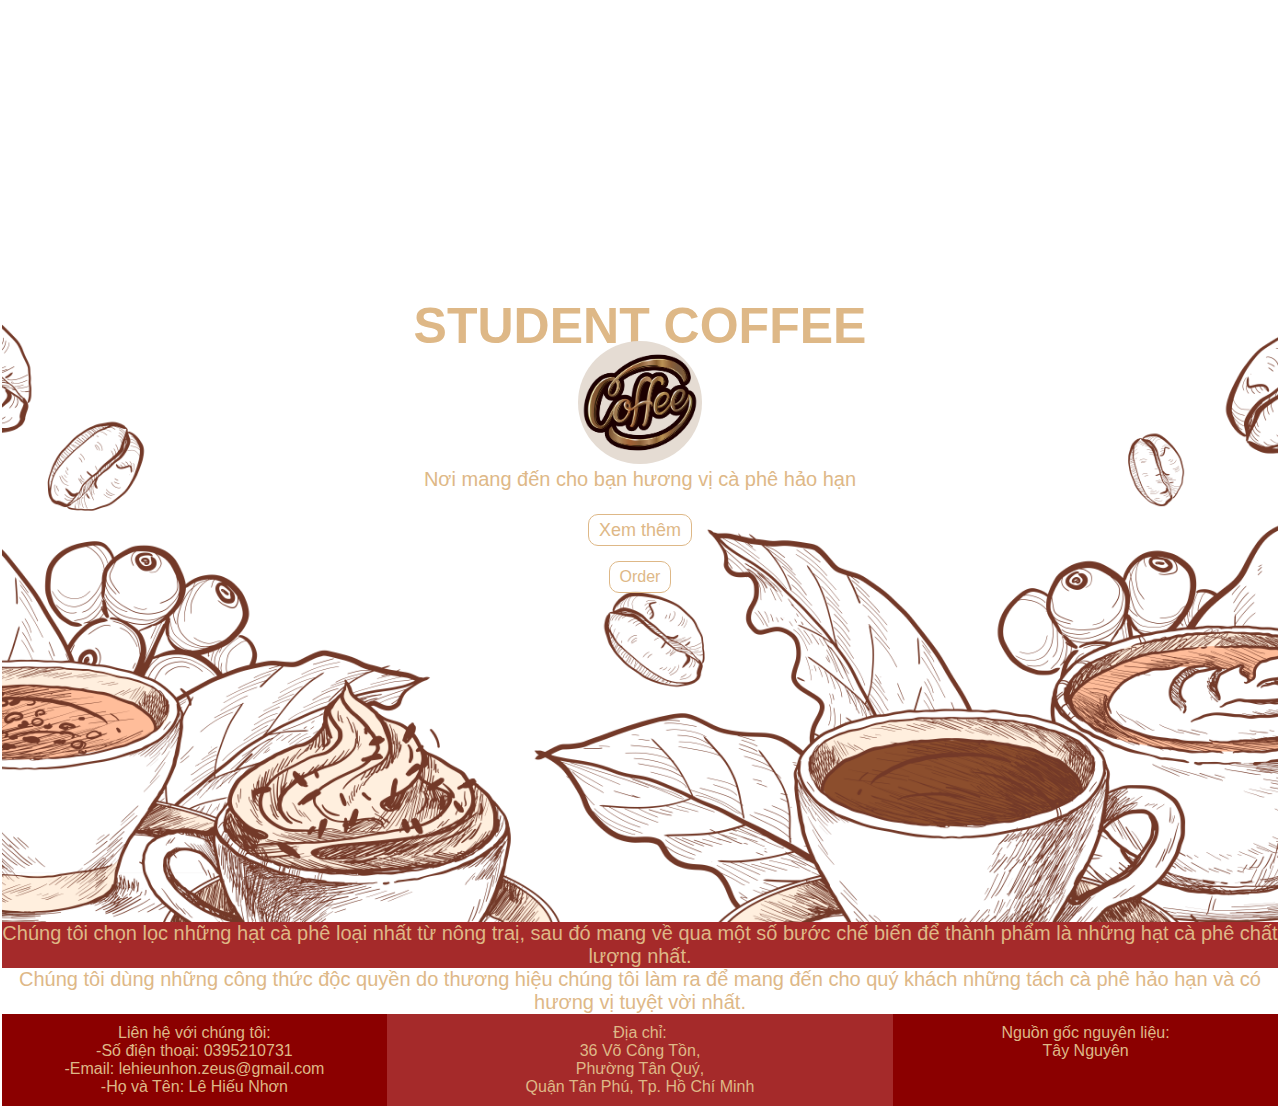
<file: index.html>
<!DOCTYPE html>
<html lang="vi">
<head>
    <meta charset="UTF-8">
    <meta name="viewport" content="width=device-width", initial-scale="1.0">
    <meta http-equiv="X-UA-Compatible" content="ie-edge">
    <link rel="stylesheet" href="css/style.css">
    <title>MyProject</title>
</head>

<body>
    <header id="showcase">
        <h1>STUDENT COFFEE</h1>
        <img id="logo" src="/img/logo.jpg" alt="logo">
        <p>Nơi mang đến cho bạn hương vị cà phê hảo hạn</p>
        <a href="/index_1.html" class="button">Xem thêm</a>
        <a href="#" class="button_order">Order</a>
    </header>
    <section id="section-a">
        <p>Chúng tôi chọn lọc những hạt cà phê loại nhất từ nông traị, 
            sau đó mang về qua một số bước chế biến để thành phẩm là những hạt cà phê chất lượng nhất.</p>
    </section>
    <section id="section-b">
        <p>Chúng tôi dùng những công thức độc quyền do thương hiệu chúng tôi làm ra để mang đến cho quý khách những tách cà phê hảo hạn và có hương vị tuyệt vời nhất.</p>
    </section>
    <section id="section-c">
        <div class="box_1">
            Liên hệ với chúng tôi: <br>
            -Số điện thoại: 0395210731 <br>
            -Email: lehieunhon.zeus@gmail.com <br>
            -Họ và Tên: Lê Hiếu Nhơn <br>
        </div>
        <div class="box_2">
            Địa chỉ: <br> 36 Võ Công Tồn, <br> Phường Tân Quý, <br> Quận Tân Phú, Tp. Hồ Chí Minh
        </div>
        <div class="box_3">
            Nguồn gốc nguyên liệu: <br> Tây Nguyên
        </div>
    </section>
</body>
</html>
</file>
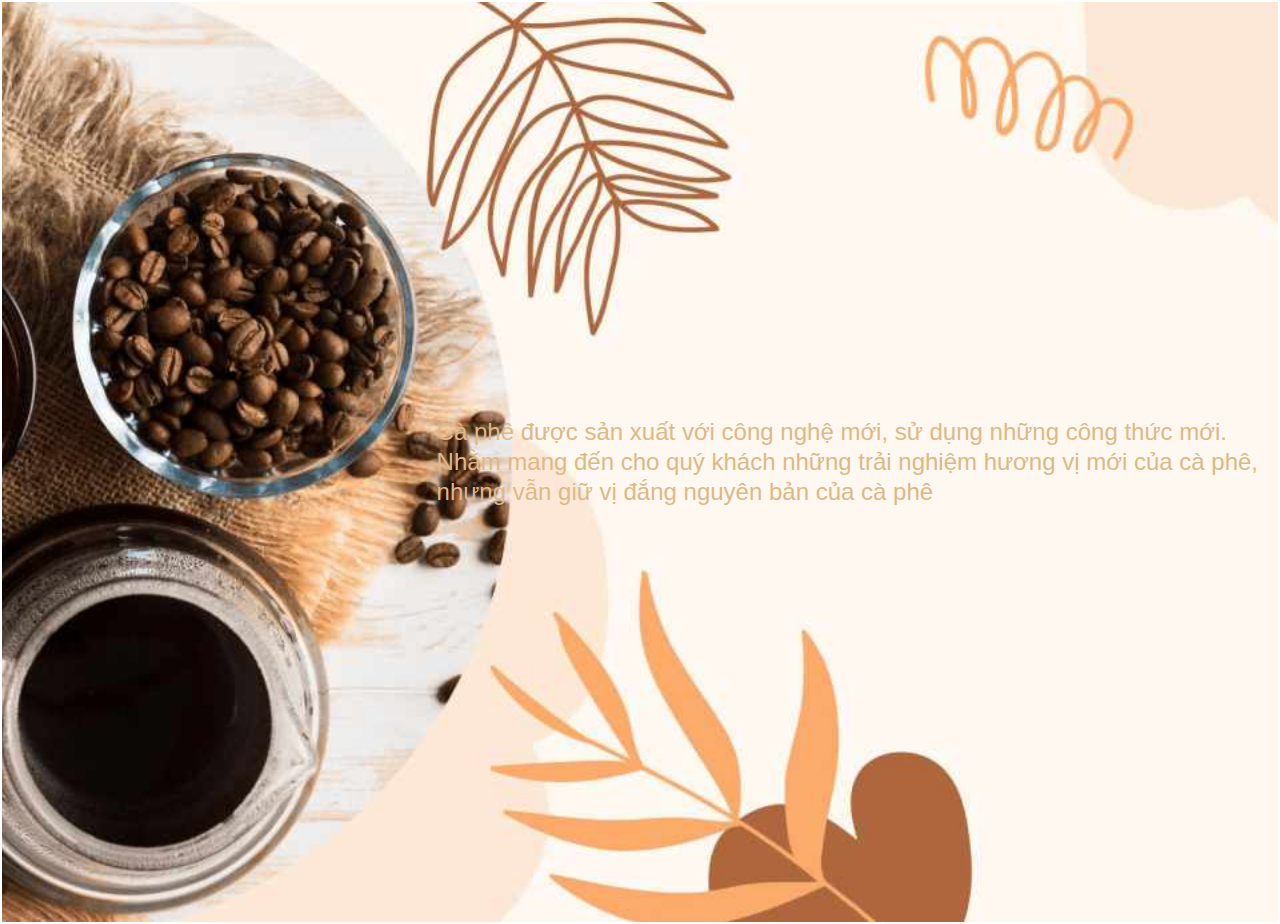
<file: index_1.html>
<!DOCTYPE html>
<html>
    <head>
        <link rel="stylesheet" href="/css/style_2.css">
    </head>

    <body>
        <showcase id="showcase_demo_1">
            <p>Cà phê được sản xuất với công nghệ mới, sử dụng những công thức mới. <br> Nhằm mang đến cho quý khách những trải nghiệm hương vị mới của cà phê, <br> nhưng vẫn giữ vị đắng nguyên bản của cà phê</p>
        </showcase>
    </body>
</html>
</file>
<file: css/style.css>
* {
    margin: 0;
    padding: 0;
}

body {
    margin: 2px;
    font-family: Arial, Helvetica, sans-serif;
    font-size: 16px;
    color: burlywood;
}
#showcase {
    background-image: url('../img/cf.png');
    background-size: cover;
    line-height: 20px;
    background-position: center;
    height: 100vh;
    display: flex;
    flex-direction: column;
    justify-content: center;
    align-items: center;
    text-align: center;
    padding: 10px 20px;
}
#showcase .button_order, #showcase .button {
    text-decoration: none;
    border: burlywood 1px solid;
    border-radius: 10px;
    padding: 5px 10px;
    color: burlywood;
    text-align: left;
    display: flex;
    flex-direction: row;
}
#showcase p, #showcase a {
    border: 2px;
    margin-bottom: 15px;
}
#showcase_2 .button_od {
    font-size: 18px;
    border: burlywood 1px solid;
    text-decoration: none;
    padding: 5px 10px;
    border-radius: 10px;
    color: burlywood;
    text-align: center;
}
#showcase .button_order:hover {
    
    background: darkred;
    color: #fff;
}
#logo {
    width: 10%;
    height: auto;
    padding: 5px;
    border-radius: 100px;
}
#showcase h1 {
    font-size: 50px;
}
#showcase p {
    font-size: 20px;
}
#showcase .button{
    font-size: 18px;
    text-decoration: none;
    color: burlywood;
    border: burlywood 1px solid;
    padding: 5px 10px;
    border-radius: 10px;
    margin-top: 10px;
}
#showcase .button:hover {
    background: darkred;
    color: #fff;
}   
#section-a {
    font-size: 20px;
    background: brown;
    color: burlywood;
    text-align: center;
}
#section-b {
    font-size: 20px;
    color: burlywood;
    text-align: center;
}
#section-c {
    display: flex;
}

#section-c div {
    padding: 10px;
}

#section-c .box_1, #section-c .box_3 {
    background: darkred;
    color: burlywood;
    width: 30%;
    text-align: center;
}
#section-c .box_2 {
    background: brown;
    width: 40%;
    text-align: center;
}
</file>
<file: css/style_2.css>
* {
    margin: 0;
    padding: 0;
}
body {
    margin: 2px;
    font-family: Arial, Helvetica, sans-serif;
    font-size: x-large;
    color: burlywood;
}
#showcase_demo_1 {
    background-image: url('../img/bgr_mes.png');
    background-size: cover;
    line-height: 30px;
    background-position: center;
    width: auto;
    height: 100vh;
    display: flex;
    flex-direction: row;
    justify-content: right;
    align-items: center;
    text-align: right;
    padding: 10px 20px;
}
#showcase_demo_1 p {
    text-align: left;
    align-items: center;
}
</file>
